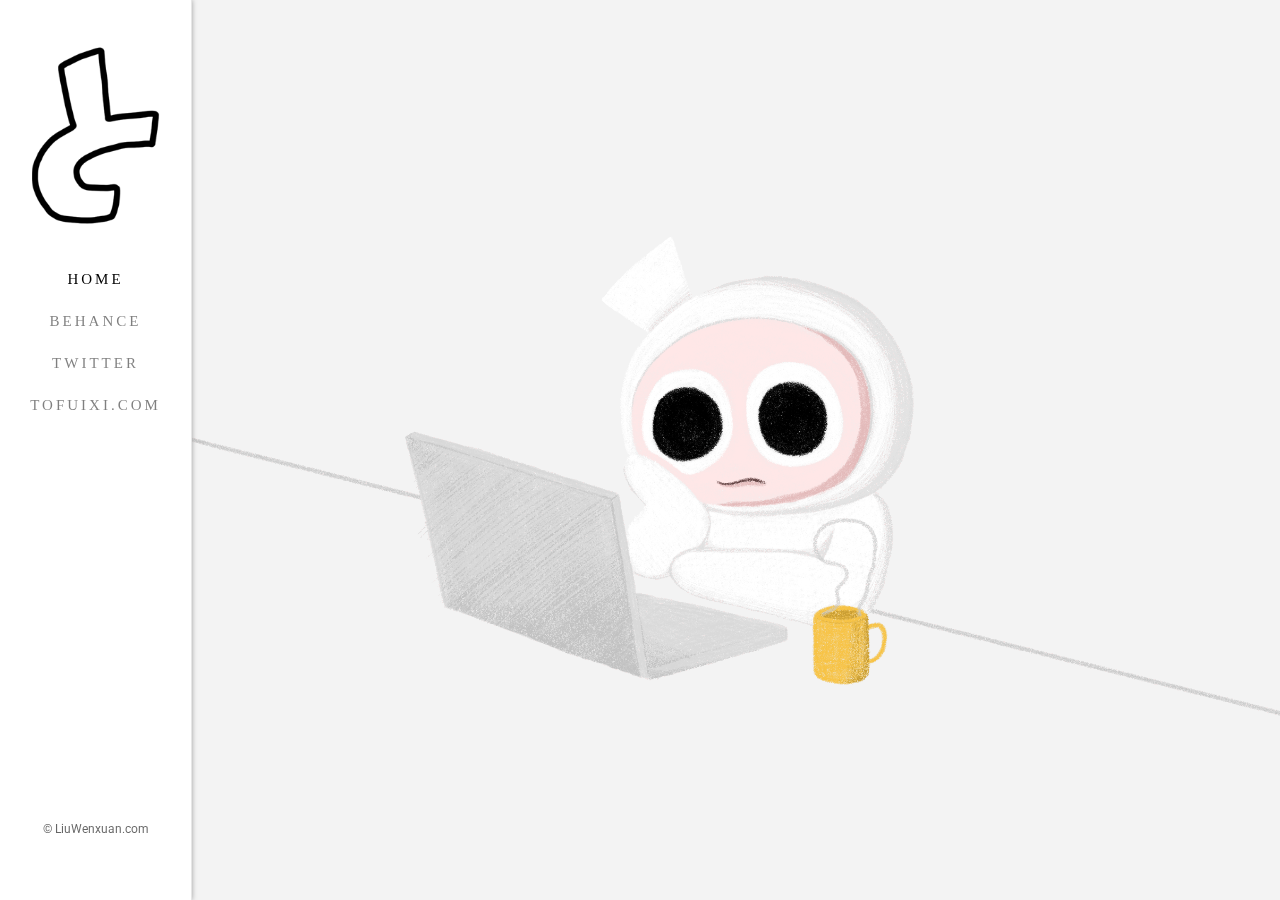
<file: index.html>
<!DOCTYPE html>
<!--[if lt IE 7]>      <html class="no-js lt-ie9 lt-ie8 lt-ie7"> <![endif]-->
<!--[if IE 7]>         <html class="no-js lt-ie9 lt-ie8"> <![endif]-->
<!--[if IE 8]>         <html class="no-js lt-ie9"> <![endif]-->
<!--[if gt IE 8]><!--> <html class="no-js"> <!--<![endif]-->
	<head>
	<meta charset="utf-8">
	<meta http-equiv="X-UA-Compatible" content="IE=edge">
	<title>Liu Wenxuan</title>
	<meta name="viewport" content="width=device-width, initial-scale=1">
	<meta name="description" content="People call me Tofu." />
	<meta name="keywords" content="漫畫, comic, manga, 插畫, illustration, 設計, design, 藝術" />
	<meta name="author" content="LiuWenxuan" />

  	<!-- Facebook and Twitter integration -->
	<meta property="og:title" content=""/>
	<meta property="og:image" content=""/>
	<meta property="og:url" content=""/>
	<meta property="og:site_name" content=""/>
	<meta property="og:description" content=""/>
	<meta name="twitter:title" content="" />
	<meta name="twitter:image" content="" />
	<meta name="twitter:url" content="" />
	<meta name="twitter:card" content="" />

	<!-- Place favicon.ico and apple-touch-icon.png in the root directory -->
	<link rel="shortcut icon" href="favicon.png">

	<link href='https://fonts.googleapis.com/css?family=Roboto:400,300,600,400italic,700' rel='stylesheet' type='text/css'>
	<link href='https://fonts.googleapis.com/css?family=Montserrat:400,700' rel='stylesheet' type='text/css'>

	<link href="https://blog.tofuillust.com/feed/" rel="alternate" type="application/rss+xml" />

	<!-- Animate.css -->
	<link rel="stylesheet" href="css/animate.css">
	<!-- Icomoon Icon Fonts-->
	<link rel="stylesheet" href="css/icomoon.css">
	<!-- Bootstrap  -->
	<link rel="stylesheet" href="css/bootstrap.css">
	<!-- Owl Carousel -->
	<link rel="stylesheet" href="css/owl.carousel.min.css">
	<link rel="stylesheet" href="css/owl.theme.default.min.css">
	<!-- Theme style  -->
	<link rel="stylesheet" href="css/style.css">

	<!-- Modernizr JS -->
	<script src="js/modernizr-2.6.2.min.js"></script>
	<!-- FOR IE9 below -->
	<!--[if lt IE 9]>
	<script src="js/respond.min.js"></script>
	<![endif]-->

	<!-- Global site tag (gtag.js) - Google Analytics -->
	<script async src="https://www.googletagmanager.com/gtag/js?id=UA-105067522-4"></script>
	<script>
	  window.dataLayer = window.dataLayer || [];
	  function gtag(){dataLayer.push(arguments);}
	  gtag('js', new Date());
	  gtag('config', 'UA-105067522-4');
	</script>

	</head>
	<body>
	<div id="fh5co-page">
		<a href="#" class="js-fh5co-nav-toggle fh5co-nav-toggle"><i></i></a>
		<aside id="fh5co-aside" role="complementary" class="border js-fullheight">

			<h1 id="fh5co-logo"><img src="./images/avatar.png" width="100%"></h1>
			<nav id="fh5co-main-menu" role="navigation">
				<ul>
					<li class="fh5co-active"><a href="./">Home</a></li>
					<li><a href="https://behance.net/liuwenxuan/" target="_blank">Behance</a></li>
					<li><a href="https://twitter.com/tofuixi/" target="_blank">Twitter</a></li>
					<li><a href="https://tofuixi.com/" target="_blank">Tofuixi.com</a></li>
				</ul>
			</nav>

			<div class="fh5co-footer">
				<p>
					<small>
					<!-- <span>
						<a href="./about">About</a>
					</span> -->
					<span>
						&copy; LiuWenxuan.com
					</span> 
					</small>
				</p>
			</div>
		</aside>

		<div id="fh5co-main">
			<img src="./images/home.gif" width="100%" height="100%">
		</div>
	</div>

	<!-- jQuery -->
	<script src="js/jquery.min.js"></script>
	<!-- jQuery Easing -->
	<script src="js/jquery.easing.1.3.js"></script>
	<!-- Bootstrap -->
	<script src="js/bootstrap.min.js"></script>
	<!-- Carousel -->
	<script src="js/owl.carousel.min.js"></script>
	<!-- Stellar -->
	<script src="js/jquery.stellar.min.js"></script>
	<!-- Waypoints -->
	<script src="js/jquery.waypoints.min.js"></script>
	<!-- Counters -->
	<script src="js/jquery.countTo.js"></script>


	<!-- MAIN JS -->
	<script src="js/main.js"></script>

	</body>
</html>
</file>
<file: css/icomoon.css>
@font-face {
    font-family: 'icomoon';
    src:    url('../fonts/icomoon/icomoon.eot?195opb');
    src:    url('../fonts/icomoon/icomoon.eot?195opb#iefix') format('embedded-opentype'),
        url('../fonts/icomoon/icomoon.ttf?195opb') format('truetype'),
        url('../fonts/icomoon/icomoon.woff?195opb') format('woff'),
        url('../fonts/icomoon/icomoon.svg?195opb#icomoon') format('svg');
    font-weight: normal;
    font-style: normal;
}

[class^="icon-"], [class*=" icon-"] {
    /* use !important to prevent issues with browser extensions that change fonts */
    font-family: 'icomoon' !important;
    speak: none;
    font-style: normal;
    font-weight: normal;
    font-variant: normal;
    text-transform: none;
    line-height: 1;

    /* Better Font Rendering =========== */
    -webkit-font-smoothing: antialiased;
    -moz-osx-font-smoothing: grayscale;
}

.icon-glass:before {
    content: "\f000";
}
.icon-music:before {
    content: "\f001";
}
.icon-search:before {
    content: "\f002";
}
.icon-envelope-o:before {
    content: "\f003";
}
.icon-heart:before {
    content: "\f004";
}
.icon-star:before {
    content: "\f005";
}
.icon-star-o:before {
    content: "\f006";
}
.icon-user:before {
    content: "\f007";
}
.icon-film:before {
    content: "\f008";
}
.icon-th-large:before {
    content: "\f009";
}
.icon-th:before {
    content: "\f00a";
}
.icon-th-list:before {
    content: "\f00b";
}
.icon-check:before {
    content: "\f00c";
}
.icon-close:before {
    content: "\f00d";
}
.icon-remove:before {
    content: "\f00d";
}
.icon-times:before {
    content: "\f00d";
}
.icon-search-plus:before {
    content: "\f00e";
}
.icon-search-minus:before {
    content: "\f010";
}
.icon-power-off:before {
    content: "\f011";
}
.icon-signal:before {
    content: "\f012";
}
.icon-cog:before {
    content: "\f013";
}
.icon-gear:before {
    content: "\f013";
}
.icon-trash-o:before {
    content: "\f014";
}
.icon-home:before {
    content: "\f015";
}
.icon-file-o:before {
    content: "\f016";
}
.icon-clock-o:before {
    content: "\f017";
}
.icon-road:before {
    content: "\f018";
}
.icon-download:before {
    content: "\f019";
}
.icon-arrow-circle-o-down:before {
    content: "\f01a";
}
.icon-arrow-circle-o-up:before {
    content: "\f01b";
}
.icon-inbox:before {
    content: "\f01c";
}
.icon-play-circle-o:before {
    content: "\f01d";
}
.icon-repeat:before {
    content: "\f01e";
}
.icon-rotate-right:before {
    content: "\f01e";
}
.icon-refresh:before {
    content: "\f021";
}
.icon-list-alt:before {
    content: "\f022";
}
.icon-lock:before {
    content: "\f023";
}
.icon-flag:before {
    content: "\f024";
}
.icon-headphones:before {
    content: "\f025";
}
.icon-volume-off:before {
    content: "\f026";
}
.icon-volume-down:before {
    content: "\f027";
}
.icon-volume-up:before {
    content: "\f028";
}
.icon-qrcode:before {
    content: "\f029";
}
.icon-barcode:before {
    content: "\f02a";
}
.icon-tag:before {
    content: "\f02b";
}
.icon-tags:before {
    content: "\f02c";
}
.icon-book:before {
    content: "\f02d";
}
.icon-bookmark:before {
    content: "\f02e";
}
.icon-print:before {
    content: "\f02f";
}
.icon-camera:before {
    content: "\f030";
}
.icon-font:before {
    content: "\f031";
}
.icon-bold:before {
    content: "\f032";
}
.icon-italic:before {
    content: "\f033";
}
.icon-text-height:before {
    content: "\f034";
}
.icon-text-width:before {
    content: "\f035";
}
.icon-align-left:before {
    content: "\f036";
}
.icon-align-center:before {
    content: "\f037";
}
.icon-align-right:before {
    content: "\f038";
}
.icon-align-justify:before {
    content: "\f039";
}
.icon-list:before {
    content: "\f03a";
}
.icon-dedent:before {
    content: "\f03b";
}
.icon-outdent:before {
    content: "\f03b";
}
.icon-indent:before {
    content: "\f03c";
}
.icon-video-camera:before {
    content: "\f03d";
}
.icon-image:before {
    content: "\f03e";
}
.icon-photo:before {
    content: "\f03e";
}
.icon-picture-o:before {
    content: "\f03e";
}
.icon-pencil:before {
    content: "\f040";
}
.icon-map-marker:before {
    content: "\f041";
}
.icon-adjust:before {
    content: "\f042";
}
.icon-tint:before {
    content: "\f043";
}
.icon-edit:before {
    content: "\f044";
}
.icon-pencil-square-o:before {
    content: "\f044";
}
.icon-share-square-o:before {
    content: "\f045";
}
.icon-check-square-o:before {
    content: "\f046";
}
.icon-arrows:before {
    content: "\f047";
}
.icon-step-backward:before {
    content: "\f048";
}
.icon-fast-backward:before {
    content: "\f049";
}
.icon-backward:before {
    content: "\f04a";
}
.icon-play:before {
    content: "\f04b";
}
.icon-pause:before {
    content: "\f04c";
}
.icon-stop:before {
    content: "\f04d";
}
.icon-forward:before {
    content: "\f04e";
}
.icon-fast-forward:before {
    content: "\f050";
}
.icon-step-forward:before {
    content: "\f051";
}
.icon-eject:before {
    content: "\f052";
}
.icon-chevron-left:before {
    content: "\f053";
}
.icon-chevron-right:before {
    content: "\f054";
}
.icon-plus-circle:before {
    content: "\f055";
}
.icon-minus-circle:before {
    content: "\f056";
}
.icon-times-circle:before {
    content: "\f057";
}
.icon-check-circle:before {
    content: "\f058";
}
.icon-question-circle:before {
    content: "\f059";
}
.icon-info-circle:before {
    content: "\f05a";
}
.icon-crosshairs:before {
    content: "\f05b";
}
.icon-times-circle-o:before {
    content: "\f05c";
}
.icon-check-circle-o:before {
    content: "\f05d";
}
.icon-ban:before {
    content: "\f05e";
}
.icon-arrow-left:before {
    content: "\f060";
}
.icon-arrow-right:before {
    content: "\f061";
}
.icon-arrow-up:before {
    content: "\f062";
}
.icon-arrow-down:before {
    content: "\f063";
}
.icon-mail-forward:before {
    content: "\f064";
}
.icon-share:before {
    content: "\f064";
}
.icon-expand:before {
    content: "\f065";
}
.icon-compress:before {
    content: "\f066";
}
.icon-plus:before {
    content: "\f067";
}
.icon-minus:before {
    content: "\f068";
}
.icon-asterisk:before {
    content: "\f069";
}
.icon-exclamation-circle:before {
    content: "\f06a";
}
.icon-gift:before {
    content: "\f06b";
}
.icon-leaf:before {
    content: "\f06c";
}
.icon-fire:before {
    content: "\f06d";
}
.icon-eye:before {
    content: "\f06e";
}
.icon-eye-slash:before {
    content: "\f070";
}
.icon-exclamation-triangle:before {
    content: "\f071";
}
.icon-warning:before {
    content: "\f071";
}
.icon-plane:before {
    content: "\f072";
}
.icon-calendar:before {
    content: "\f073";
}
.icon-random:before {
    content: "\f074";
}
.icon-comment:before {
    content: "\f075";
}
.icon-magnet:before {
    content: "\f076";
}
.icon-chevron-up:before {
    content: "\f077";
}
.icon-chevron-down:before {
    content: "\f078";
}
.icon-retweet:before {
    content: "\f079";
}
.icon-shopping-cart:before {
    content: "\f07a";
}
.icon-folder:before {
    content: "\f07b";
}
.icon-folder-open:before {
    content: "\f07c";
}
.icon-arrows-v:before {
    content: "\f07d";
}
.icon-arrows-h:before {
    content: "\f07e";
}
.icon-bar-chart:before {
    content: "\f080";
}
.icon-bar-chart-o:before {
    content: "\f080";
}
.icon-twitter-square:before {
    content: "\f081";
}
.icon-facebook-square:before {
    content: "\f082";
}
.icon-camera-retro:before {
    content: "\f083";
}
.icon-key:before {
    content: "\f084";
}
.icon-cogs:before {
    content: "\f085";
}
.icon-gears:before {
    content: "\f085";
}
.icon-comments:before {
    content: "\f086";
}
.icon-thumbs-o-up:before {
    content: "\f087";
}
.icon-thumbs-o-down:before {
    content: "\f088";
}
.icon-star-half:before {
    content: "\f089";
}
.icon-heart-o:before {
    content: "\f08a";
}
.icon-sign-out:before {
    content: "\f08b";
}
.icon-linkedin-square:before {
    content: "\f08c";
}
.icon-thumb-tack:before {
    content: "\f08d";
}
.icon-external-link:before {
    content: "\f08e";
}
.icon-sign-in:before {
    content: "\f090";
}
.icon-trophy:before {
    content: "\f091";
}
.icon-github-square:before {
    content: "\f092";
}
.icon-upload:before {
    content: "\f093";
}
.icon-lemon-o:before {
    content: "\f094";
}
.icon-phone:before {
    content: "\f095";
}
.icon-square-o:before {
    content: "\f096";
}
.icon-bookmark-o:before {
    content: "\f097";
}
.icon-phone-square:before {
    content: "\f098";
}
.icon-twitter:before {
    content: "\f099";
}
.icon-facebook:before {
    content: "\f09a";
}
.icon-facebook-f:before {
    content: "\f09a";
}
.icon-github:before {
    content: "\f09b";
}
.icon-unlock:before {
    content: "\f09c";
}
.icon-credit-card:before {
    content: "\f09d";
}
.icon-feed:before {
    content: "\f09e";
}
.icon-rss:before {
    content: "\f09e";
}
.icon-hdd-o:before {
    content: "\f0a0";
}
.icon-bullhorn:before {
    content: "\f0a1";
}
.icon-bell-o:before {
    content: "\f0a2";
}
.icon-certificate:before {
    content: "\f0a3";
}
.icon-hand-o-right:before {
    content: "\f0a4";
}
.icon-hand-o-left:before {
    content: "\f0a5";
}
.icon-hand-o-up:before {
    content: "\f0a6";
}
.icon-hand-o-down:before {
    content: "\f0a7";
}
.icon-arrow-circle-left:before {
    content: "\f0a8";
}
.icon-arrow-circle-right:before {
    content: "\f0a9";
}
.icon-arrow-circle-up:before {
    content: "\f0aa";
}
.icon-arrow-circle-down:before {
    content: "\f0ab";
}
.icon-globe:before {
    content: "\f0ac";
}
.icon-wrench:before {
    content: "\f0ad";
}
.icon-tasks:before {
    content: "\f0ae";
}
.icon-filter:before {
    content: "\f0b0";
}
.icon-briefcase:before {
    content: "\f0b1";
}
.icon-arrows-alt:before {
    content: "\f0b2";
}
.icon-group:before {
    content: "\f0c0";
}
.icon-users:before {
    content: "\f0c0";
}
.icon-chain:before {
    content: "\f0c1";
}
.icon-link:before {
    content: "\f0c1";
}
.icon-cloud:before {
    content: "\f0c2";
}
.icon-flask:before {
    content: "\f0c3";
}
.icon-cut:before {
    content: "\f0c4";
}
.icon-scissors:before {
    content: "\f0c4";
}
.icon-copy:before {
    content: "\f0c5";
}
.icon-files-o:before {
    content: "\f0c5";
}
.icon-paperclip:before {
    content: "\f0c6";
}
.icon-floppy-o:before {
    content: "\f0c7";
}
.icon-save:before {
    content: "\f0c7";
}
.icon-square:before {
    content: "\f0c8";
}
.icon-bars:before {
    content: "\f0c9";
}
.icon-navicon:before {
    content: "\f0c9";
}
.icon-reorder:before {
    content: "\f0c9";
}
.icon-list-ul:before {
    content: "\f0ca";
}
.icon-list-ol:before {
    content: "\f0cb";
}
.icon-strikethrough:before {
    content: "\f0cc";
}
.icon-underline:before {
    content: "\f0cd";
}
.icon-table:before {
    content: "\f0ce";
}
.icon-magic:before {
    content: "\f0d0";
}
.icon-truck:before {
    content: "\f0d1";
}
.icon-pinterest:before {
    content: "\f0d2";
}
.icon-pinterest-square:before {
    content: "\f0d3";
}
.icon-google-plus-square:before {
    content: "\f0d4";
}
.icon-google-plus:before {
    content: "\f0d5";
}
.icon-money:before {
    content: "\f0d6";
}
.icon-caret-down:before {
    content: "\f0d7";
}
.icon-caret-up:before {
    content: "\f0d8";
}
.icon-caret-left:before {
    content: "\f0d9";
}
.icon-caret-right:before {
    content: "\f0da";
}
.icon-columns:before {
    content: "\f0db";
}
.icon-sort:before {
    content: "\f0dc";
}
.icon-unsorted:before {
    content: "\f0dc";
}
.icon-sort-desc:before {
    content: "\f0dd";
}
.icon-sort-down:before {
    content: "\f0dd";
}
.icon-sort-asc:before {
    content: "\f0de";
}
.icon-sort-up:before {
    content: "\f0de";
}
.icon-envelope:before {
    content: "\f0e0";
}
.icon-linkedin:before {
    content: "\f0e1";
}
.icon-rotate-left:before {
    content: "\f0e2";
}
.icon-undo:before {
    content: "\f0e2";
}
.icon-gavel:before {
    content: "\f0e3";
}
.icon-legal:before {
    content: "\f0e3";
}
.icon-dashboard:before {
    content: "\f0e4";
}
.icon-tachometer:before {
    content: "\f0e4";
}
.icon-comment-o:before {
    content: "\f0e5";
}
.icon-comments-o:before {
    content: "\f0e6";
}
.icon-bolt:before {
    content: "\f0e7";
}
.icon-flash:before {
    content: "\f0e7";
}
.icon-sitemap:before {
    content: "\f0e8";
}
.icon-umbrella:before {
    content: "\f0e9";
}
.icon-clipboard:before {
    content: "\f0ea";
}
.icon-paste:before {
    content: "\f0ea";
}
.icon-lightbulb-o:before {
    content: "\f0eb";
}
.icon-exchange:before {
    content: "\f0ec";
}
.icon-cloud-download:before {
    content: "\f0ed";
}
.icon-cloud-upload:before {
    content: "\f0ee";
}
.icon-user-md:before {
    content: "\f0f0";
}
.icon-stethoscope:before {
    content: "\f0f1";
}
.icon-suitcase:before {
    content: "\f0f2";
}
.icon-bell:before {
    content: "\f0f3";
}
.icon-coffee:before {
    content: "\f0f4";
}
.icon-cutlery:before {
    content: "\f0f5";
}
.icon-file-text-o:before {
    content: "\f0f6";
}
.icon-building-o:before {
    content: "\f0f7";
}
.icon-hospital-o:before {
    content: "\f0f8";
}
.icon-ambulance:before {
    content: "\f0f9";
}
.icon-medkit:before {
    content: "\f0fa";
}
.icon-fighter-jet:before {
    content: "\f0fb";
}
.icon-beer:before {
    content: "\f0fc";
}
.icon-h-square:before {
    content: "\f0fd";
}
.icon-plus-square:before {
    content: "\f0fe";
}
.icon-angle-double-left:before {
    content: "\f100";
}
.icon-angle-double-right:before {
    content: "\f101";
}
.icon-angle-double-up:before {
    content: "\f102";
}
.icon-angle-double-down:before {
    content: "\f103";
}
.icon-angle-left:before {
    content: "\f104";
}
.icon-angle-right:before {
    content: "\f105";
}
.icon-angle-up:before {
    content: "\f106";
}
.icon-angle-down:before {
    content: "\f107";
}
.icon-desktop:before {
    content: "\f108";
}
.icon-laptop:before {
    content: "\f109";
}
.icon-tablet:before {
    content: "\f10a";
}
.icon-mobile:before {
    content: "\f10b";
}
.icon-mobile-phone:before {
    content: "\f10b";
}
.icon-circle-o:before {
    content: "\f10c";
}
.icon-quote-left:before {
    content: "\f10d";
}
.icon-quote-right:before {
    content: "\f10e";
}
.icon-spinner:before {
    content: "\f110";
}
.icon-circle:before {
    content: "\f111";
}
.icon-mail-reply:before {
    content: "\f112";
}
.icon-reply:before {
    content: "\f112";
}
.icon-github-alt:before {
    content: "\f113";
}
.icon-folder-o:before {
    content: "\f114";
}
.icon-folder-open-o:before {
    content: "\f115";
}
.icon-smile-o:before {
    content: "\f118";
}
.icon-frown-o:before {
    content: "\f119";
}
.icon-meh-o:before {
    content: "\f11a";
}
.icon-gamepad:before {
    content: "\f11b";
}
.icon-keyboard-o:before {
    content: "\f11c";
}
.icon-flag-o:before {
    content: "\f11d";
}
.icon-flag-checkered:before {
    content: "\f11e";
}
.icon-terminal:before {
    content: "\f120";
}
.icon-code:before {
    content: "\f121";
}
.icon-mail-reply-all:before {
    content: "\f122";
}
.icon-reply-all:before {
    content: "\f122";
}
.icon-star-half-empty:before {
    content: "\f123";
}
.icon-star-half-full:before {
    content: "\f123";
}
.icon-star-half-o:before {
    content: "\f123";
}
.icon-location-arrow:before {
    content: "\f124";
}
.icon-crop:before {
    content: "\f125";
}
.icon-code-fork:before {
    content: "\f126";
}
.icon-chain-broken:before {
    content: "\f127";
}
.icon-unlink:before {
    content: "\f127";
}
.icon-question:before {
    content: "\f128";
}
.icon-info:before {
    content: "\f129";
}
.icon-exclamation:before {
    content: "\f12a";
}
.icon-superscript:before {
    content: "\f12b";
}
.icon-subscript:before {
    content: "\f12c";
}
.icon-eraser:before {
    content: "\f12d";
}
.icon-puzzle-piece:before {
    content: "\f12e";
}
.icon-microphone:before {
    content: "\f130";
}
.icon-microphone-slash:before {
    content: "\f131";
}
.icon-shield:before {
    content: "\f132";
}
.icon-calendar-o:before {
    content: "\f133";
}
.icon-fire-extinguisher:before {
    content: "\f134";
}
.icon-rocket:before {
    content: "\f135";
}
.icon-maxcdn:before {
    content: "\f136";
}
.icon-chevron-circle-left:before {
    content: "\f137";
}
.icon-chevron-circle-right:before {
    content: "\f138";
}
.icon-chevron-circle-up:before {
    content: "\f139";
}
.icon-chevron-circle-down:before {
    content: "\f13a";
}
.icon-html5:before {
    content: "\f13b";
}
.icon-css3:before {
    content: "\f13c";
}
.icon-anchor:before {
    content: "\f13d";
}
.icon-unlock-alt:before {
    content: "\f13e";
}
.icon-bullseye:before {
    content: "\f140";
}
.icon-ellipsis-h:before {
    content: "\f141";
}
.icon-ellipsis-v:before {
    content: "\f142";
}
.icon-rss-square:before {
    content: "\f143";
}
.icon-play-circle:before {
    content: "\f144";
}
.icon-ticket:before {
    content: "\f145";
}
.icon-minus-square:before {
    content: "\f146";
}
.icon-minus-square-o:before {
    content: "\f147";
}
.icon-level-up:before {
    content: "\f148";
}
.icon-level-down:before {
    content: "\f149";
}
.icon-check-square:before {
    content: "\f14a";
}
.icon-pencil-square:before {
    content: "\f14b";
}
.icon-external-link-square:before {
    content: "\f14c";
}
.icon-share-square:before {
    content: "\f14d";
}
.icon-compass:before {
    content: "\f14e";
}
.icon-caret-square-o-down:before {
    content: "\f150";
}
.icon-toggle-down:before {
    content: "\f150";
}
.icon-caret-square-o-up:before {
    content: "\f151";
}
.icon-toggle-up:before {
    content: "\f151";
}
.icon-caret-square-o-right:before {
    content: "\f152";
}
.icon-toggle-right:before {
    content: "\f152";
}
.icon-eur:before {
    content: "\f153";
}
.icon-euro:before {
    content: "\f153";
}
.icon-gbp:before {
    content: "\f154";
}
.icon-dollar:before {
    content: "\f155";
}
.icon-usd:before {
    content: "\f155";
}
.icon-inr:before {
    content: "\f156";
}
.icon-rupee:before {
    content: "\f156";
}
.icon-cny:before {
    content: "\f157";
}
.icon-jpy:before {
    content: "\f157";
}
.icon-rmb:before {
    content: "\f157";
}
.icon-yen:before {
    content: "\f157";
}
.icon-rouble:before {
    content: "\f158";
}
.icon-rub:before {
    content: "\f158";
}
.icon-ruble:before {
    content: "\f158";
}
.icon-krw:before {
    content: "\f159";
}
.icon-won:before {
    content: "\f159";
}
.icon-bitcoin:before {
    content: "\f15a";
}
.icon-btc:before {
    content: "\f15a";
}
.icon-file:before {
    content: "\f15b";
}
.icon-file-text:before {
    content: "\f15c";
}
.icon-sort-alpha-asc:before {
    content: "\f15d";
}
.icon-sort-alpha-desc:before {
    content: "\f15e";
}
.icon-sort-amount-asc:before {
    content: "\f160";
}
.icon-sort-amount-desc:before {
    content: "\f161";
}
.icon-sort-numeric-asc:before {
    content: "\f162";
}
.icon-sort-numeric-desc:before {
    content: "\f163";
}
.icon-thumbs-up:before {
    content: "\f164";
}
.icon-thumbs-down:before {
    content: "\f165";
}
.icon-youtube-square:before {
    content: "\f166";
}
.icon-youtube:before {
    content: "\f167";
}
.icon-xing:before {
    content: "\f168";
}
.icon-xing-square:before {
    content: "\f169";
}
.icon-youtube-play:before {
    content: "\f16a";
}
.icon-dropbox:before {
    content: "\f16b";
}
.icon-stack-overflow:before {
    content: "\f16c";
}
.icon-instagram:before {
    content: "\f16d";
}
.icon-flickr:before {
    content: "\f16e";
}
.icon-adn:before {
    content: "\f170";
}
.icon-bitbucket:before {
    content: "\f171";
}
.icon-bitbucket-square:before {
    content: "\f172";
}
.icon-tumblr:before {
    content: "\f173";
}
.icon-tumblr-square:before {
    content: "\f174";
}
.icon-long-arrow-down:before {
    content: "\f175";
}
.icon-long-arrow-up:before {
    content: "\f176";
}
.icon-long-arrow-left:before {
    content: "\f177";
}
.icon-long-arrow-right:before {
    content: "\f178";
}
.icon-apple:before {
    content: "\f179";
}
.icon-windows:before {
    content: "\f17a";
}
.icon-android:before {
    content: "\f17b";
}
.icon-linux:before {
    content: "\f17c";
}
.icon-dribbble:before {
    content: "\f17d";
}
.icon-skype:before {
    content: "\f17e";
}
.icon-foursquare:before {
    content: "\f180";
}
.icon-trello:before {
    content: "\f181";
}
.icon-female:before {
    content: "\f182";
}
.icon-male:before {
    content: "\f183";
}
.icon-gittip:before {
    content: "\f184";
}
.icon-gratipay:before {
    content: "\f184";
}
.icon-sun-o:before {
    content: "\f185";
}
.icon-moon-o:before {
    content: "\f186";
}
.icon-archive:before {
    content: "\f187";
}
.icon-bug:before {
    content: "\f188";
}
.icon-vk:before {
    content: "\f189";
}
.icon-weibo:before {
    content: "\f18a";
}
.icon-renren:before {
    content: "\f18b";
}
.icon-pagelines:before {
    content: "\f18c";
}
.icon-stack-exchange:before {
    content: "\f18d";
}
.icon-arrow-circle-o-right:before {
    content: "\f18e";
}
.icon-arrow-circle-o-left:before {
    content: "\f190";
}
.icon-caret-square-o-left:before {
    content: "\f191";
}
.icon-toggle-left:before {
    content: "\f191";
}
.icon-dot-circle-o:before {
    content: "\f192";
}
.icon-wheelchair:before {
    content: "\f193";
}
.icon-vimeo-square:before {
    content: "\f194";
}
.icon-try:before {
    content: "\f195";
}
.icon-turkish-lira:before {
    content: "\f195";
}
.icon-plus-square-o:before {
    content: "\f196";
}
.icon-space-shuttle:before {
    content: "\f197";
}
.icon-slack:before {
    content: "\f198";
}
.icon-envelope-square:before {
    content: "\f199";
}
.icon-wordpress:before {
    content: "\f19a";
}
.icon-openid:before {
    content: "\f19b";
}
.icon-bank:before {
    content: "\f19c";
}
.icon-institution:before {
    content: "\f19c";
}
.icon-university:before {
    content: "\f19c";
}
.icon-graduation-cap:before {
    content: "\f19d";
}
.icon-mortar-board:before {
    content: "\f19d";
}
.icon-yahoo:before {
    content: "\f19e";
}
.icon-google:before {
    content: "\f1a0";
}
.icon-reddit:before {
    content: "\f1a1";
}
.icon-reddit-square:before {
    content: "\f1a2";
}
.icon-stumbleupon-circle:before {
    content: "\f1a3";
}
.icon-stumbleupon:before {
    content: "\f1a4";
}
.icon-delicious:before {
    content: "\f1a5";
}
.icon-digg:before {
    content: "\f1a6";
}
.icon-pied-piper-pp:before {
    content: "\f1a7";
}
.icon-pied-piper-alt:before {
    content: "\f1a8";
}
.icon-drupal:before {
    content: "\f1a9";
}
.icon-joomla:before {
    content: "\f1aa";
}
.icon-language:before {
    content: "\f1ab";
}
.icon-fax:before {
    content: "\f1ac";
}
.icon-building:before {
    content: "\f1ad";
}
.icon-child:before {
    content: "\f1ae";
}
.icon-paw:before {
    content: "\f1b0";
}
.icon-spoon:before {
    content: "\f1b1";
}
.icon-cube:before {
    content: "\f1b2";
}
.icon-cubes:before {
    content: "\f1b3";
}
.icon-behance:before {
    content: "\f1b4";
}
.icon-behance-square:before {
    content: "\f1b5";
}
.icon-steam:before {
    content: "\f1b6";
}
.icon-steam-square:before {
    content: "\f1b7";
}
.icon-recycle:before {
    content: "\f1b8";
}
.icon-automobile:before {
    content: "\f1b9";
}
.icon-car:before {
    content: "\f1b9";
}
.icon-cab:before {
    content: "\f1ba";
}
.icon-taxi:before {
    content: "\f1ba";
}
.icon-tree:before {
    content: "\f1bb";
}
.icon-spotify:before {
    content: "\f1bc";
}
.icon-deviantart:before {
    content: "\f1bd";
}
.icon-soundcloud:before {
    content: "\f1be";
}
.icon-database:before {
    content: "\f1c0";
}
.icon-file-pdf-o:before {
    content: "\f1c1";
}
.icon-file-word-o:before {
    content: "\f1c2";
}
.icon-file-excel-o:before {
    content: "\f1c3";
}
.icon-file-powerpoint-o:before {
    content: "\f1c4";
}
.icon-file-image-o:before {
    content: "\f1c5";
}
.icon-file-photo-o:before {
    content: "\f1c5";
}
.icon-file-picture-o:before {
    content: "\f1c5";
}
.icon-file-archive-o:before {
    content: "\f1c6";
}
.icon-file-zip-o:before {
    content: "\f1c6";
}
.icon-file-audio-o:before {
    content: "\f1c7";
}
.icon-file-sound-o:before {
    content: "\f1c7";
}
.icon-file-movie-o:before {
    content: "\f1c8";
}
.icon-file-video-o:before {
    content: "\f1c8";
}
.icon-file-code-o:before {
    content: "\f1c9";
}
.icon-vine:before {
    content: "\f1ca";
}
.icon-codepen:before {
    content: "\f1cb";
}
.icon-jsfiddle:before {
    content: "\f1cc";
}
.icon-life-bouy:before {
    content: "\f1cd";
}
.icon-life-buoy:before {
    content: "\f1cd";
}
.icon-life-ring:before {
    content: "\f1cd";
}
.icon-life-saver:before {
    content: "\f1cd";
}
.icon-support:before {
    content: "\f1cd";
}
.icon-circle-o-notch:before {
    content: "\f1ce";
}
.icon-ra:before {
    content: "\f1d0";
}
.icon-rebel:before {
    content: "\f1d0";
}
.icon-resistance:before {
    content: "\f1d0";
}
.icon-empire:before {
    content: "\f1d1";
}
.icon-ge:before {
    content: "\f1d1";
}
.icon-git-square:before {
    content: "\f1d2";
}
.icon-git:before {
    content: "\f1d3";
}
.icon-hacker-news:before {
    content: "\f1d4";
}
.icon-y-combinator-square:before {
    content: "\f1d4";
}
.icon-yc-square:before {
    content: "\f1d4";
}
.icon-tencent-weibo:before {
    content: "\f1d5";
}
.icon-qq:before {
    content: "\f1d6";
}
.icon-wechat:before {
    content: "\f1d7";
}
.icon-weixin:before {
    content: "\f1d7";
}
.icon-paper-plane:before {
    content: "\f1d8";
}
.icon-send:before {
    content: "\f1d8";
}
.icon-paper-plane-o:before {
    content: "\f1d9";
}
.icon-send-o:before {
    content: "\f1d9";
}
.icon-history:before {
    content: "\f1da";
}
.icon-circle-thin:before {
    content: "\f1db";
}
.icon-header:before {
    content: "\f1dc";
}
.icon-paragraph:before {
    content: "\f1dd";
}
.icon-sliders:before {
    content: "\f1de";
}
.icon-share-alt:before {
    content: "\f1e0";
}
.icon-share-alt-square:before {
    content: "\f1e1";
}
.icon-bomb:before {
    content: "\f1e2";
}
.icon-futbol-o:before {
    content: "\f1e3";
}
.icon-soccer-ball-o:before {
    content: "\f1e3";
}
.icon-tty:before {
    content: "\f1e4";
}
.icon-binoculars:before {
    content: "\f1e5";
}
.icon-plug:before {
    content: "\f1e6";
}
.icon-slideshare:before {
    content: "\f1e7";
}
.icon-twitch:before {
    content: "\f1e8";
}
.icon-yelp:before {
    content: "\f1e9";
}
.icon-newspaper-o:before {
    content: "\f1ea";
}
.icon-wifi:before {
    content: "\f1eb";
}
.icon-calculator:before {
    content: "\f1ec";
}
.icon-paypal:before {
    content: "\f1ed";
}
.icon-google-wallet:before {
    content: "\f1ee";
}
.icon-cc-visa:before {
    content: "\f1f0";
}
.icon-cc-mastercard:before {
    content: "\f1f1";
}
.icon-cc-discover:before {
    content: "\f1f2";
}
.icon-cc-amex:before {
    content: "\f1f3";
}
.icon-cc-paypal:before {
    content: "\f1f4";
}
.icon-cc-stripe:before {
    content: "\f1f5";
}
.icon-bell-slash:before {
    content: "\f1f6";
}
.icon-bell-slash-o:before {
    content: "\f1f7";
}
.icon-trash:before {
    content: "\f1f8";
}
.icon-copyright:before {
    content: "\f1f9";
}
.icon-at:before {
    content: "\f1fa";
}
.icon-eyedropper:before {
    content: "\f1fb";
}
.icon-paint-brush:before {
    content: "\f1fc";
}
.icon-birthday-cake:before {
    content: "\f1fd";
}
.icon-area-chart:before {
    content: "\f1fe";
}
.icon-pie-chart:before {
    content: "\f200";
}
.icon-line-chart:before {
    content: "\f201";
}
.icon-lastfm:before {
    content: "\f202";
}
.icon-lastfm-square:before {
    content: "\f203";
}
.icon-toggle-off:before {
    content: "\f204";
}
.icon-toggle-on:before {
    content: "\f205";
}
.icon-bicycle:before {
    content: "\f206";
}
.icon-bus:before {
    content: "\f207";
}
.icon-ioxhost:before {
    content: "\f208";
}
.icon-angellist:before {
    content: "\f209";
}
.icon-cc:before {
    content: "\f20a";
}
.icon-ils:before {
    content: "\f20b";
}
.icon-shekel:before {
    content: "\f20b";
}
.icon-sheqel:before {
    content: "\f20b";
}
.icon-meanpath:before {
    content: "\f20c";
}
.icon-buysellads:before {
    content: "\f20d";
}
.icon-connectdevelop:before {
    content: "\f20e";
}
.icon-dashcube:before {
    content: "\f210";
}
.icon-forumbee:before {
    content: "\f211";
}
.icon-leanpub:before {
    content: "\f212";
}
.icon-sellsy:before {
    content: "\f213";
}
.icon-shirtsinbulk:before {
    content: "\f214";
}
.icon-simplybuilt:before {
    content: "\f215";
}
.icon-skyatlas:before {
    content: "\f216";
}
.icon-cart-plus:before {
    content: "\f217";
}
.icon-cart-arrow-down:before {
    content: "\f218";
}
.icon-diamond:before {
    content: "\f219";
}
.icon-ship:before {
    content: "\f21a";
}
.icon-user-secret:before {
    content: "\f21b";
}
.icon-motorcycle:before {
    content: "\f21c";
}
.icon-street-view:before {
    content: "\f21d";
}
.icon-heartbeat:before {
    content: "\f21e";
}
.icon-venus:before {
    content: "\f221";
}
.icon-mars:before {
    content: "\f222";
}
.icon-mercury:before {
    content: "\f223";
}
.icon-intersex:before {
    content: "\f224";
}
.icon-transgender:before {
    content: "\f224";
}
.icon-transgender-alt:before {
    content: "\f225";
}
.icon-venus-double:before {
    content: "\f226";
}
.icon-mars-double:before {
    content: "\f227";
}
.icon-venus-mars:before {
    content: "\f228";
}
.icon-mars-stroke:before {
    content: "\f229";
}
.icon-mars-stroke-v:before {
    content: "\f22a";
}
.icon-mars-stroke-h:before {
    content: "\f22b";
}
.icon-neuter:before {
    content: "\f22c";
}
.icon-genderless:before {
    content: "\f22d";
}
.icon-facebook-official:before {
    content: "\f230";
}
.icon-pinterest-p:before {
    content: "\f231";
}
.icon-whatsapp:before {
    content: "\f232";
}
.icon-server:before {
    content: "\f233";
}
.icon-user-plus:before {
    content: "\f234";
}
.icon-user-times:before {
    content: "\f235";
}
.icon-bed:before {
    content: "\f236";
}
.icon-hotel:before {
    content: "\f236";
}
.icon-viacoin:before {
    content: "\f237";
}
.icon-train:before {
    content: "\f238";
}
.icon-subway:before {
    content: "\f239";
}
.icon-medium:before {
    content: "\f23a";
}
.icon-y-combinator:before {
    content: "\f23b";
}
.icon-yc:before {
    content: "\f23b";
}
.icon-optin-monster:before {
    content: "\f23c";
}
.icon-opencart:before {
    content: "\f23d";
}
.icon-expeditedssl:before {
    content: "\f23e";
}
.icon-battery-4:before {
    content: "\f240";
}
.icon-battery-full:before {
    content: "\f240";
}
.icon-battery-3:before {
    content: "\f241";
}
.icon-battery-three-quarters:before {
    content: "\f241";
}
.icon-battery-2:before {
    content: "\f242";
}
.icon-battery-half:before {
    content: "\f242";
}
.icon-battery-1:before {
    content: "\f243";
}
.icon-battery-quarter:before {
    content: "\f243";
}
.icon-battery-0:before {
    content: "\f244";
}
.icon-battery-empty:before {
    content: "\f244";
}
.icon-mouse-pointer:before {
    content: "\f245";
}
.icon-i-cursor:before {
    content: "\f246";
}
.icon-object-group:before {
    content: "\f247";
}
.icon-object-ungroup:before {
    content: "\f248";
}
.icon-sticky-note:before {
    content: "\f249";
}
.icon-sticky-note-o:before {
    content: "\f24a";
}
.icon-cc-jcb:before {
    content: "\f24b";
}
.icon-cc-diners-club:before {
    content: "\f24c";
}
.icon-clone:before {
    content: "\f24d";
}
.icon-balance-scale:before {
    content: "\f24e";
}
.icon-hourglass-o:before {
    content: "\f250";
}
.icon-hourglass-1:before {
    content: "\f251";
}
.icon-hourglass-start:before {
    content: "\f251";
}
.icon-hourglass-2:before {
    content: "\f252";
}
.icon-hourglass-half:before {
    content: "\f252";
}
.icon-hourglass-3:before {
    content: "\f253";
}
.icon-hourglass-end:before {
    content: "\f253";
}
.icon-hourglass:before {
    content: "\f254";
}
.icon-hand-grab-o:before {
    content: "\f255";
}
.icon-hand-rock-o:before {
    content: "\f255";
}
.icon-hand-paper-o:before {
    content: "\f256";
}
.icon-hand-stop-o:before {
    content: "\f256";
}
.icon-hand-scissors-o:before {
    content: "\f257";
}
.icon-hand-lizard-o:before {
    content: "\f258";
}
.icon-hand-spock-o:before {
    content: "\f259";
}
.icon-hand-pointer-o:before {
    content: "\f25a";
}
.icon-hand-peace-o:before {
    content: "\f25b";
}
.icon-trademark:before {
    content: "\f25c";
}
.icon-registered:before {
    content: "\f25d";
}
.icon-creative-commons:before {
    content: "\f25e";
}
.icon-gg:before {
    content: "\f260";
}
.icon-gg-circle:before {
    content: "\f261";
}
.icon-tripadvisor:before {
    content: "\f262";
}
.icon-odnoklassniki:before {
    content: "\f263";
}
.icon-odnoklassniki-square:before {
    content: "\f264";
}
.icon-get-pocket:before {
    content: "\f265";
}
.icon-wikipedia-w:before {
    content: "\f266";
}
.icon-safari:before {
    content: "\f267";
}
.icon-chrome:before {
    content: "\f268";
}
.icon-firefox:before {
    content: "\f269";
}
.icon-opera:before {
    content: "\f26a";
}
.icon-internet-explorer:before {
    content: "\f26b";
}
.icon-television:before {
    content: "\f26c";
}
.icon-tv:before {
    content: "\f26c";
}
.icon-contao:before {
    content: "\f26d";
}
.icon-500px:before {
    content: "\f26e";
}
.icon-amazon:before {
    content: "\f270";
}
.icon-calendar-plus-o:before {
    content: "\f271";
}
.icon-calendar-minus-o:before {
    content: "\f272";
}
.icon-calendar-times-o:before {
    content: "\f273";
}
.icon-calendar-check-o:before {
    content: "\f274";
}
.icon-industry:before {
    content: "\f275";
}
.icon-map-pin:before {
    content: "\f276";
}
.icon-map-signs:before {
    content: "\f277";
}
.icon-map-o:before {
    content: "\f278";
}
.icon-map:before {
    content: "\f279";
}
.icon-commenting:before {
    content: "\f27a";
}
.icon-commenting-o:before {
    content: "\f27b";
}
.icon-houzz:before {
    content: "\f27c";
}
.icon-vimeo:before {
    content: "\f27d";
}
.icon-black-tie:before {
    content: "\f27e";
}
.icon-fonticons:before {
    content: "\f280";
}
.icon-reddit-alien:before {
    content: "\f281";
}
.icon-edge:before {
    content: "\f282";
}
.icon-credit-card-alt:before {
    content: "\f283";
}
.icon-codiepie:before {
    content: "\f284";
}
.icon-modx:before {
    content: "\f285";
}
.icon-fort-awesome:before {
    content: "\f286";
}
.icon-usb:before {
    content: "\f287";
}
.icon-product-hunt:before {
    content: "\f288";
}
.icon-mixcloud:before {
    content: "\f289";
}
.icon-scribd:before {
    content: "\f28a";
}
.icon-pause-circle:before {
    content: "\f28b";
}
.icon-pause-circle-o:before {
    content: "\f28c";
}
.icon-stop-circle:before {
    content: "\f28d";
}
.icon-stop-circle-o:before {
    content: "\f28e";
}
.icon-shopping-bag:before {
    content: "\f290";
}
.icon-shopping-basket:before {
    content: "\f291";
}
.icon-hashtag:before {
    content: "\f292";
}
.icon-bluetooth:before {
    content: "\f293";
}
.icon-bluetooth-b:before {
    content: "\f294";
}
.icon-percent:before {
    content: "\f295";
}
.icon-gitlab:before {
    content: "\f296";
}
.icon-wpbeginner:before {
    content: "\f297";
}
.icon-wpforms:before {
    content: "\f298";
}
.icon-envira:before {
    content: "\f299";
}
.icon-universal-access:before {
    content: "\f29a";
}
.icon-wheelchair-alt:before {
    content: "\f29b";
}
.icon-question-circle-o:before {
    content: "\f29c";
}
.icon-blind:before {
    content: "\f29d";
}
.icon-audio-description:before {
    content: "\f29e";
}
.icon-volume-control-phone:before {
    content: "\f2a0";
}
.icon-braille:before {
    content: "\f2a1";
}
.icon-assistive-listening-systems:before {
    content: "\f2a2";
}
.icon-american-sign-language-interpreting:before {
    content: "\f2a3";
}
.icon-asl-interpreting:before {
    content: "\f2a3";
}
.icon-deaf:before {
    content: "\f2a4";
}
.icon-deafness:before {
    content: "\f2a4";
}
.icon-hard-of-hearing:before {
    content: "\f2a4";
}
.icon-glide:before {
    content: "\f2a5";
}
.icon-glide-g:before {
    content: "\f2a6";
}
.icon-sign-language:before {
    content: "\f2a7";
}
.icon-signing:before {
    content: "\f2a7";
}
.icon-low-vision:before {
    content: "\f2a8";
}
.icon-viadeo:before {
    content: "\f2a9";
}
.icon-viadeo-square:before {
    content: "\f2aa";
}
.icon-snapchat:before {
    content: "\f2ab";
}
.icon-snapchat-ghost:before {
    content: "\f2ac";
}
.icon-snapchat-square:before {
    content: "\f2ad";
}
.icon-pied-piper:before {
    content: "\f2ae";
}
.icon-first-order:before {
    content: "\f2b0";
}
.icon-yoast:before {
    content: "\f2b1";
}
.icon-themeisle:before {
    content: "\f2b2";
}
.icon-google-plus-circle:before {
    content: "\f2b3";
}
.icon-google-plus-official:before {
    content: "\f2b3";
}
.icon-fa:before {
    content: "\f2b4";
}
.icon-font-awesome:before {
    content: "\f2b4";
}
.icon-mobile2:before {
    content: "\e000";
}
.icon-laptop2:before {
    content: "\e001";
}
.icon-desktop2:before {
    content: "\e002";
}
.icon-tablet2:before {
    content: "\e003";
}
.icon-phone2:before {
    content: "\e004";
}
.icon-document:before {
    content: "\e005";
}
.icon-documents:before {
    content: "\e006";
}
.icon-search2:before {
    content: "\e007";
}
.icon-clipboard2:before {
    content: "\e008";
}
.icon-newspaper:before {
    content: "\e009";
}
.icon-notebook:before {
    content: "\e00a";
}
.icon-book-open:before {
    content: "\e00b";
}
.icon-browser:before {
    content: "\e00c";
}
.icon-calendar2:before {
    content: "\e00d";
}
.icon-presentation:before {
    content: "\e00e";
}
.icon-picture:before {
    content: "\e00f";
}
.icon-pictures:before {
    content: "\e010";
}
.icon-video:before {
    content: "\e011";
}
.icon-camera2:before {
    content: "\e012";
}
.icon-printer:before {
    content: "\e013";
}
.icon-toolbox:before {
    content: "\e014";
}
.icon-briefcase2:before {
    content: "\e015";
}
.icon-wallet:before {
    content: "\e016";
}
.icon-gift2:before {
    content: "\e017";
}
.icon-bargraph:before {
    content: "\e018";
}
.icon-grid:before {
    content: "\e019";
}
.icon-expand2:before {
    content: "\e01a";
}
.icon-focus:before {
    content: "\e01b";
}
.icon-edit2:before {
    content: "\e01c";
}
.icon-adjustments:before {
    content: "\e01d";
}
.icon-ribbon:before {
    content: "\e01e";
}
.icon-hourglass2:before {
    content: "\e01f";
}
.icon-lock2:before {
    content: "\e020";
}
.icon-megaphone:before {
    content: "\e021";
}
.icon-shield2:before {
    content: "\e022";
}
.icon-trophy2:before {
    content: "\e023";
}
.icon-flag2:before {
    content: "\e024";
}
.icon-map2:before {
    content: "\e025";
}
.icon-puzzle:before {
    content: "\e026";
}
.icon-basket:before {
    content: "\e027";
}
.icon-envelope2:before {
    content: "\e028";
}
.icon-streetsign:before {
    content: "\e029";
}
.icon-telescope:before {
    content: "\e02a";
}
.icon-gears2:before {
    content: "\e02b";
}
.icon-key2:before {
    content: "\e02c";
}
.icon-paperclip2:before {
    content: "\e02d";
}
.icon-attachment:before {
    content: "\e02e";
}
.icon-pricetags:before {
    content: "\e02f";
}
.icon-lightbulb:before {
    content: "\e030";
}
.icon-layers:before {
    content: "\e031";
}
.icon-pencil2:before {
    content: "\e032";
}
.icon-tools:before {
    content: "\e033";
}
.icon-tools-2:before {
    content: "\e034";
}
.icon-scissors2:before {
    content: "\e035";
}
.icon-paintbrush:before {
    content: "\e036";
}
.icon-magnifying-glass:before {
    content: "\e037";
}
.icon-circle-compass:before {
    content: "\e038";
}
.icon-linegraph:before {
    content: "\e039";
}
.icon-mic:before {
    content: "\e03a";
}
.icon-strategy:before {
    content: "\e03b";
}
.icon-beaker:before {
    content: "\e03c";
}
.icon-caution:before {
    content: "\e03d";
}
.icon-recycle2:before {
    content: "\e03e";
}
.icon-anchor2:before {
    content: "\e03f";
}
.icon-profile-male:before {
    content: "\e040";
}
.icon-profile-female:before {
    content: "\e041";
}
.icon-bike:before {
    content: "\e042";
}
.icon-wine:before {
    content: "\e043";
}
.icon-hotairballoon:before {
    content: "\e044";
}
.icon-globe2:before {
    content: "\e045";
}
.icon-genius:before {
    content: "\e046";
}
.icon-map-pin2:before {
    content: "\e047";
}
.icon-dial:before {
    content: "\e048";
}
.icon-chat:before {
    content: "\e049";
}
.icon-heart2:before {
    content: "\e04a";
}
.icon-cloud2:before {
    content: "\e04b";
}
.icon-upload2:before {
    content: "\e04c";
}
.icon-download2:before {
    content: "\e04d";
}
.icon-target:before {
    content: "\e04e";
}
.icon-hazardous:before {
    content: "\e04f";
}
.icon-piechart:before {
    content: "\e050";
}
.icon-speedometer:before {
    content: "\e051";
}
.icon-global:before {
    content: "\e052";
}
.icon-compass2:before {
    content: "\e053";
}
.icon-lifesaver:before {
    content: "\e054";
}
.icon-clock:before {
    content: "\e055";
}
.icon-aperture:before {
    content: "\e056";
}
.icon-quote:before {
    content: "\e057";
}
.icon-scope:before {
    content: "\e058";
}
.icon-alarmclock:before {
    content: "\e059";
}
.icon-refresh2:before {
    content: "\e05a";
}
.icon-happy:before {
    content: "\e05b";
}
.icon-sad:before {
    content: "\e05c";
}
.icon-facebook2:before {
    content: "\e05d";
}
.icon-twitter2:before {
    content: "\e05e";
}
.icon-googleplus:before {
    content: "\e05f";
}
.icon-rss2:before {
    content: "\e060";
}
.icon-tumblr2:before {
    content: "\e061";
}
.icon-linkedin2:before {
    content: "\e062";
}
.icon-dribbble2:before {
    content: "\e063";
}
</file>
<file: css/style.css>
@font-face {
  font-family: 'icomoon';
  src: url("../fonts/icomoon/icomoon.eot?srf3rx");
  src: url("../fonts/icomoon/icomoon.eot?srf3rx#iefix") format("embedded-opentype"), url("../fonts/icomoon/icomoon.ttf?srf3rx") format("truetype"), url("../fonts/icomoon/icomoon.woff?srf3rx") format("woff"), url("../fonts/icomoon/icomoon.svg?srf3rx#icomoon") format("svg");
  font-weight: normal;
  font-style: normal;
}
/* =======================================================
*
* 	Template Style
*	Edit this section
*
* ======================================================= */
body {
  font-family: "Roboto", Arial, sans-serif;
  font-weight: 300;
  font-size: 20px;
  line-height: 1.6;
  color: rgba(0, 0, 0, 0.5);
  background-color:#F3F3F3;
}
@media screen and (max-width: 992px) {
  body {
    font-size: 16px;
  }
}

a {
  color: #000000;
  -webkit-transition: 0.5s;
  -o-transition: 0.5s;
  transition: 0.5s;
}
a:hover, a:active, a:focus {
  color: #FFFFFF;
  background-color: #000000;
  outline: none;
  text-decoration: none;
}

p {
  margin-bottom: 1.5em;
}

h1, h2, h3, h4, h5, h6 {
  color: #000;
  font-family: "Merriweather", Times, serif;
  font-weight: 700;
  margin: 0 0 30px 0;
}

figure {
  margin-bottom: 2.5em;
  float: left;
  width: 100%;
}
figure figcaption {
  font-size: 16px;
  width: 80%;
  margin: 20px auto 0px auto;
  color: #b3b3b3;
  font-style: italic;
  font-family: "Merriweather", Times, serif;
}
@media screen and (max-width: 480px) {
  figure figcaption {
    width: 100%;
  }
}

::-webkit-selection {
  color: #FFFFFF;
  background: #000000;
}

::-moz-selection {
  color: #FFFFFF;
  background: #000;
}

::selection {
  color: #FFFFFF;
  background: #000000;
}

#fh5co-page {
  width: 100%;
  overflow: hidden;
  position: relative;
}

#fh5co-aside {
  padding-top: 40px;
  padding-bottom: 40px;
  width: 15%;
  position: fixed;
  bottom: 0;
  top: 0;
  left: 0;
  overflow-y: scroll;
  background: #FFFFFF;
  z-index: 1001;
  -webkit-box-shadow: 0px 0px 5px 0px rgba(0, 0, 0, 0.35);
  -moz-box-shadow: 0px 0px 5px 0px rgba(0, 0, 0, 0.35);
  -ms-box-shadow: 0px 0px 5px 0px rgba(0, 0, 0, 0.35);
  -o-box-shadow: 0px 0px 5px 0px rgba(0, 0, 0, 0.35);
  box-shadow: 0px 0px 5px 0px rgba(0, 0, 0, 0.35);
  -webkit-transition: 0.5s;
  -o-transition: 0.5s;
  transition: 0.5s;
}
#fh5co-aside.border {
  border-right: 1px solid #e6e6e6;
}
@media screen and (max-width: 1200px) {
  #fh5co-aside {
    width: 30%;
  }
}
@media screen and (max-width: 768px) {
  #fh5co-aside {
    width: 270px;
    -moz-transform: translateX(-270px);
    -webkit-transform: translateX(-270px);
    -ms-transform: translateX(-270px);
    -o-transform: translateX(-270px);
    transform: translateX(-270px);
  }
}
#fh5co-aside #fh5co-logo {
  text-align: center;
}
#fh5co-aside #fh5co-main-menu ul {
  text-align: center;
  margin: 0;
  padding: 0;
}
@media screen and (max-width: 768px) {
  #fh5co-aside #fh5co-main-menu ul {
    margin: 0 0 2em 0;
  }
}
#fh5co-aside #fh5co-main-menu ul li {
  margin: 0 0 10px 0;
  padding: 0;
  list-style: none;
}
#fh5co-aside #fh5co-main-menu ul li a {
  color: rgba(0, 0, 0, 0.5);
  text-decoration: none;
  letter-spacing: .1em;
  text-transform: uppercase;
  font-size: 15px;
  font-weight: 300;
  position: relative;
  -webkit-transition: 0.3s;
  -o-transition: 0.3s;
  transition: 0.3s;
  padding: 10px 10px;
  letter-spacing: .2em;
  font-family: "Merriweather", Times, serif;
}
#fh5co-aside #fh5co-main-menu ul li a:after {
  content: "";
  position: absolute;
  height: 2px;
  bottom: 7px;
  left: 10px;
  right: 10px;
  background-color: #fff;
  visibility: hidden;
  -webkit-transform: scaleX(0);
  -moz-transform: scaleX(0);
  -ms-transform: scaleX(0);
  -o-transform: scaleX(0);
  transform: scaleX(0);
  -webkit-transition: all 0.3s cubic-bezier(0.175, 0.885, 0.32, 1.275);
  -moz-transition: all 0.3s cubic-bezier(0.175, 0.885, 0.32, 1.275);
  -ms-transition: all 0.3s cubic-bezier(0.175, 0.885, 0.32, 1.275);
  -o-transition: all 0.3s cubic-bezier(0.175, 0.885, 0.32, 1.275);
  transition: all 0.3s cubic-bezier(0.175, 0.885, 0.32, 1.275);
}
#fh5co-aside #fh5co-main-menu ul li a:hover {
  text-decoration: none;
  color: #FFFFFF;
}
#fh5co-aside #fh5co-main-menu ul li a:hover:after {
  visibility: visible;
  -webkit-transform: scaleX(1);
  -moz-transform: scaleX(1);
  -ms-transform: scaleX(1);
  -o-transform: scaleX(1);
  transform: scaleX(1);
}
#fh5co-aside #fh5co-main-menu ul li.fh5co-active a {
  color: black;
}
#fh5co-aside #fh5co-main-menu ul li.fh5co-active a:hover {
  color: #FFFFFF;
}
#fh5co-aside #fh5co-main-menu ul li.fh5co-active a:after {
  visibility: visible;
  -webkit-transform: scaleX(1);
  -moz-transform: scaleX(1);
  -ms-transform: scaleX(1);
  -o-transform: scaleX(1);
  transform: scaleX(1);
}
#fh5co-aside .fh5co-footer {
  position: absolute;
  bottom: 40px;
  font-size: 14px;
  text-align: center;
  width: 100%;
  font-weight: 400;
  color: rgba(0, 0, 0, 0.6);
}
@media screen and (max-width: 768px) {
  #fh5co-aside .fh5co-footer {
    position: relative;
    bottom: 0;
  }
}
#fh5co-aside .fh5co-footer span {
  display: block;
}
#fh5co-aside .fh5co-footer ul {
  padding: 0;
  margin: 0;
  text-align: center;
}
#fh5co-aside .fh5co-footer ul li {
  padding: 0;
  margin: 0;
  display: inline;
  list-style: none;
}
#fh5co-aside .fh5co-footer ul li a {
  color: rgba(0, 0, 0, 0.7);
  padding: 4px;
}
#fh5co-aside .fh5co-footer ul li a:hover, #fh5co-aside .fh5co-footer ul li a:active, #fh5co-aside .fh5co-footer ul li a:focus {
  text-decoration: none;
  outline: none;
  color: #000000;
}

#fh5co-main {
  width: 85%;
  float: right;
  -webkit-transition: 0.5s;
  -o-transition: 0.5s;
  transition: 0.5s;
}
@media screen and (max-width: 1200px) {
  #fh5co-main {
    width: 70%;
  }
}
@media screen and (max-width: 768px) {
  #fh5co-main {
    width: 100%;
  }
}
#fh5co-main .fh5co-narrow-content {
  position: relative;
  width: 80%;
  margin: 0 auto;
  padding: 4em 0;
}
@media screen and (max-width: 768px) {
  #fh5co-main .fh5co-narrow-content {
    width: 100%;
    padding: 3.5em 1em;
  }
}

.fh5co-gallery {
  position: relative;
  margin-bottom: 7em;
  float: left;
  width: 100%;
}
.fh5co-gallery .gallery-item {
  width: 25%;
  position: relative;
  overflow: hidden;
  display: block;
  float: left;
  z-index: 110;
}
.fh5co-gallery .gallery-item img {
  position: relative;
  max-width: 100%;
  -webkit-transform: scale(1.2);
  -moz-transform: scale(1.2);
  -ms-transform: scale(1.2);
  -o-transform: scale(1.2);
  transform: scale(1.2);
  -webkit-transition: 0.9s;
  -o-transition: 0.9s;
  transition: 0.9s;
}
@media screen and (max-width: 1200px) {
  .fh5co-gallery .gallery-item {
    width: 33.3333%;
  }
}
@media screen and (max-width: 768px) {
  .fh5co-gallery .gallery-item {
    width: 50%;
  }
}
@media screen and (max-width: 480px) {
  .fh5co-gallery .gallery-item {
    width: 100%;
  }
}
.fh5co-gallery .gallery-item .overlay {
  position: absolute;
  right: 0;
  left: 0;
  bottom: 0;
  top: 0;
  z-index: 11;
  vertical-align: middle;
  padding-top: 30%;
  visibility: hidden;
  opacity: 0;
  -webkit-transition: 0.5s;
  -o-transition: 0.5s;
  transition: 0.5s;
}
.fh5co-gallery .gallery-item .overlay h2, .fh5co-gallery .gallery-item .overlay span {
  position: relative;
  z-index: 12;
  margin-bottom: 0;
  text-align: center;
  display: block;
  -webkit-transition: 0.3s;
  -o-transition: 0.3s;
  transition: 0.3s;
}
.fh5co-gallery .gallery-item .overlay h2 {
  color: #fff;
  font-size: 26px;
  font-weight: 300;
  margin-bottom: 10px;
  bottom: -15px;
}
@media screen and (max-width: 768px) {
  .fh5co-gallery .gallery-item .overlay h2 {
    font-size: 18px;
  }
}
.fh5co-gallery .gallery-item .overlay span {
  color: #000;
  color: rgba(255, 255, 255, 0.7);
  font-size: 11px;
  letter-spacing: 2px;
  text-transform: uppercase;
  font-weight: 400;
  bottom: -5px;
  visibility: hidden;
  opacity: 0;
}
.fh5co-gallery .gallery-item .overlay:before {
  content: '';
  position: absolute;
  z-index: 1;
  top: 0;
  left: 0;
  bottom: 0;
  right: 0;
  background: rgba(0, 0, 0, 0.5);
}
.fh5co-gallery .gallery-item:hover img {
  -webkit-transform: scale(1);
  -moz-transform: scale(1);
  -ms-transform: scale(1);
  -o-transform: scale(1);
  transform: scale(1);
}
.fh5co-gallery .gallery-item:hover .overlay {
  visibility: visible;
  opacity: 1;
}
.fh5co-gallery .gallery-item:hover .overlay:before {
  content: '';
  position: absolute;
  z-index: 1;
  top: 0;
  left: 0;
  bottom: 0;
  right: 0;
  background: rgba(0, 0, 0, 0.5);
}
.fh5co-gallery .gallery-item:hover .overlay h2 {
  bottom: 0px;
}
.fh5co-gallery .gallery-item:hover .overlay span {
  visibility: visible;
  opacity: 1;
  bottom: 0px;
}

body.offcanvas {
  overflow-x: hidden;
}
body.offcanvas #fh5co-aside {
  -moz-transform: translateX(0);
  -webkit-transform: translateX(0);
  -ms-transform: translateX(0);
  -o-transform: translateX(0);
  transform: translateX(0);
  width: 270px;
  background:#FFFFFF;
  z-index: 999;
  position: fixed;
}
body.offcanvas #fh5co-main, body.offcanvas .fh5co-nav-toggle {
  top: 0;
  -moz-transform: translateX(270px);
  -webkit-transform: translateX(270px);
  -ms-transform: translateX(270px);
  -o-transform: translateX(270px);
  transform: translateX(270px);
}

.fh5co-services {
  margin-top: 5px;
}
.fh5co-services ul {
  list-style: none;
  padding: 0;
  margin: 0;
}

.work-pagination {
  padding: 3em 0;
}
.work-pagination a {
  color: #000;
}
.work-pagination a:hover {
  color: #000;
  text-decoration: none;
}
@media screen and (max-width: 480px) {
  .work-pagination span {
    display: none;
  }
}

.fh5co-border-bottom {
  border-bottom: 1px solid #f0f0f0;
}

.fh5co-testimonial {
  padding: 3em 0;
  background: #000;
  position: relative;
}
@media screen and (max-width: 768px) {
  .fh5co-testimonial {
    padding: 3em 0;
  }
}
.fh5co-testimonial .item {
  color: white;
  padding-left: 3em;
  padding-right: 3em;
}
@media screen and (max-width: 768px) {
  .fh5co-testimonial .item {
    padding-left: 0em;
    padding-right: 0em;
  }
}
.fh5co-testimonial .item figure {
  text-align: center;
}
.fh5co-testimonial .item figure img {
  max-width: inherit;
  width: 90px;
  margin: 0 auto;
  -webkit-border-radius: 50%;
  -moz-border-radius: 50%;
  -ms-border-radius: 50%;
  border-radius: 50%;
}
.fh5co-testimonial .item p {
  font-size: 30px;
}
@media screen and (max-width: 768px) {
  .fh5co-testimonial .item p {
    font-size: 28px;
  }
}
@media screen and (max-width: 480px) {
  .fh5co-testimonial .item p {
    font-size: 20px;
  }
}
.fh5co-testimonial .item .author {
  font-size: 16px;
  display: block;
}

.fh5co-counters {
  padding: 1em 0;
  background: #e6e6e6;
  background-size: cover;
  background-attachment: fixed;
}
.fh5co-counters .fh5co-counter {
  font-size: 50px;
  display: block;
  color: #fff;
  font-family: "Roboto", Arial, sans-serif;
  width: 100%;
  font-weight: 700;
  margin-bottom: .5em;
}
.fh5co-counters .fh5co-counter-label {
  color: #FFFFFF;
  text-transform: uppercase;
  font-size: 13px;
  font-family: "Merriweather", Times, serif;
  letter-spacing: 5px;
  margin-bottom: 2em;
  display: block;
}

.fh5co-lead {
  font-size: 24px;
  line-height: 1.5;
}

.fh5co-heading-colored {
  color: #000000;
}

.fh5co-cards {
  padding: 1em 0;
  background: #e6e6e6;
}
@media screen and (max-width: 768px) {
  .fh5co-cards {
    padding: 1em 0;
  }
}
.fh5co-cards .fh5co-flex-wrap {
  display: -webkit-box;
  display: -moz-box;
  display: -ms-flexbox;
  display: -webkit-flex;
  display: flex;
  flex-wrap: wrap;
  -webkit-flex-wrap: wrap;
  -moz-flex-wrap: wrap;
}
.fh5co-cards .fh5co-flex-wrap > div {
  width: 49.5%;
  margin-right: 1%;
  background: #FFFFFF;
  padding: 30px;
  margin-bottom: 10px;
}
.fh5co-cards .fh5co-flex-wrap > div:nth-of-type(1) {
  float: left;
}
.fh5co-cards .fh5co-flex-wrap > div:nth-of-type(2) {
  float: right;
  margin-right: 0%;
}
@media screen and (max-width: 992px) {
  .fh5co-cards .fh5co-flex-wrap > div {
    width: 100%;
    margin-right: 0;
  }
}
.fh5co-cards .fh5co-flex-wrap .fh5co-card p:last-child {
  margin-bottom: 0;
}
.fh5co-cards .fh5co-flex-wrap .fh5co-card h5 {
  text-transform: uppercase;
  font-size: 12px;
  letter-spacing: .2em;
  padding: 4px 8px;
  background: #ebebeb;
  display: -moz-inline-stack;
  display: inline-block;
  zoom: 1;
  *display: inline;
}

.fh5co-counter .fh5co-number {
  font-size: 100px;
  color: #000000;
  font-weight: 400;
  margin: 0;
  padding: 0;
  line-height: .7;
}
.fh5co-counter .fh5co-number.fh5co-left {
  float: left;
  width: 30%;
}
@media screen and (max-width: 768px) {
  .fh5co-counter .fh5co-number.fh5co-left {
    width: 100%;
    line-height: 1.2;
  }
}
.fh5co-counter .fh5co-text {
  float: right;
  text-align: left;
  width: 70%;
}
@media screen and (max-width: 768px) {
  .fh5co-counter .fh5co-text {
    width: 100%;
    text-align: center;
  }
}
.fh5co-counter .fh5co-text h3 {
  margin: 0;
  padding: 0;
  position: relative;
}
.fh5co-counter .fh5co-text h3.border-bottom:after {
  content: "";
  width: 50px;
}

.fh5co-social {
  padding: 0;
  margin: 0;
  text-align: center;
}
.fh5co-social li {
  padding: 0;
  margin: 0;
  list-style: none;
  display: -moz-inline-stack;
  display: inline-block;
  zoom: 1;
  *display: inline;
}
.fh5co-social li a {
  font-size: 22px;
  color: #000;
  padding: 10px;
  display: -moz-inline-stack;
  display: inline-block;
  zoom: 1;
  *display: inline;
  -webkit-border-radius: 7px;
  -moz-border-radius: 7px;
  -ms-border-radius: 7px;
  border-radius: 7px;
}
@media screen and (max-width: 768px) {
  .fh5co-social li a {
    padding: 10px 8px;
  }
}
.fh5co-social li a:hover {
  color: #000;
}
.fh5co-social li a:hover, .fh5co-social li a:active, .fh5co-social li a:focus {
  outline: none;
  text-decoration: none;
  color: #000;
}

#map {
  width: 100%;
  height: 700px;
}
@media screen and (max-width: 768px) {
  #map {
    height: 200px;
  }
}

.fh5co-more-contact {
  background: #FAFAFA;
}

.fh5co-feature {
  text-align: left;
  width: 100%;
  float: left;
  padding: 20px;
}
.fh5co-feature .fh5co-icon {
  float: left;
  width: 10%;
  display: block;
  margin-top: 5px;
}
.fh5co-feature .fh5co-icon i {
  color: #000;
  font-size: 70px;
}
@media screen and (max-width: 1200px) {
  .fh5co-feature .fh5co-icon i {
    font-size: 40px;
  }
}
.fh5co-feature.fh5co-feature-sm .fh5co-icon i {
  color: #000;
  font-size: 28px;
}
@media screen and (max-width: 1200px) {
  .fh5co-feature.fh5co-feature-sm .fh5co-icon i {
    font-size: 28px;
  }
}
.fh5co-feature .fh5co-text {
  float: right;
  width: 80%;
}
@media screen and (max-width: 768px) {
  .fh5co-feature .fh5co-text {
    width: 82%;
  }
}
@media screen and (max-width: 480px) {
  .fh5co-feature .fh5co-text {
    width: 72%;
  }
}
.fh5co-feature .fh5co-text h2, .fh5co-feature .fh5co-text h3 {
  margin: 0;
  padding: 0;
}
.fh5co-feature .fh5co-text h3 {
  font-weight: 300;
  margin-bottom: 20px;
  color: rgba(0, 0, 0, 0.8);
  font-size: 14px;
  letter-spacing: .2em;
  text-transform: uppercase;
}

.fh5co-heading {
  font-size: 45px;
  margin-bottom: 1em;
}
.fh5co-heading.fh5co-light {
  color: #FFFFFF;
}
.fh5co-heading span {
  display: block;
}
@media screen and (max-width: 768px) {
  .fh5co-heading {
    font-size: 30px;
    margin-bottom: 1em;
  }
}

.fh5co-staff img {
  margin-bottom: 1.5em;
  -webkit-border-radius: 7px;
  -moz-border-radius: 7px;
  -ms-border-radius: 7px;
  border-radius: 7px;
}
.fh5co-staff h3 {
  margin: 0 0 10px 0;
}
.fh5co-staff h4 {
  margin: 0 0 20px 0;
  font-weight: 300;
  color: rgba(0, 0, 0, 0.4);
}

.chart {
  width: 160px;
  height: 160px;
  margin: 0 auto 30px auto;
  position: relative;
  text-align: center;
}
.chart span {
  position: absolute;
  top: 50%;
  left: 0;
  margin-top: -30px;
  width: 100%;
}
.chart span strong {
  display: block;
}
.chart canvas {
  position: absolute;
  left: 0;
  top: 0;
}

/* Owl Override Style */
.owl-carousel .owl-controls,
.owl-carousel-posts .owl-controls {
  margin-top: 0;
}

.owl-carousel .owl-controls .owl-nav .owl-next,
.owl-carousel .owl-controls .owl-nav .owl-prev,
.owl-carousel-posts .owl-controls .owl-nav .owl-next,
.owl-carousel-posts .owl-controls .owl-nav .owl-prev {
  top: 50%;
  margin-top: -29px;
  z-index: 9999;
  position: absolute;
  -webkit-transition: 0.2s;
  -o-transition: 0.2s;
  transition: 0.2s;
}

.owl-carousel-posts .owl-controls .owl-nav .owl-next,
.owl-carousel-posts .owl-controls .owl-nav .owl-prev {
  top: 24%;
}

.owl-carousel .owl-controls .owl-nav .owl-next,
.owl-carousel-posts .owl-controls .owl-nav .owl-next {
  right: -40px;
}
.owl-carousel .owl-controls .owl-nav .owl-next:hover,
.owl-carousel-posts .owl-controls .owl-nav .owl-next:hover {
  margin-right: -10px;
}

.owl-carousel .owl-controls .owl-nav .owl-prev,
.owl-carousel-posts .owl-controls .owl-nav .owl-prev {
  left: -40px;
}
.owl-carousel .owl-controls .owl-nav .owl-prev:hover,
.owl-carousel-posts .owl-controls .owl-nav .owl-prev:hover {
  margin-left: -10px;
}

.owl-carousel-posts .owl-controls .owl-nav .owl-next {
  right: -50px;
}
@media screen and (max-width: 768px) {
  .owl-carousel-posts .owl-controls .owl-nav .owl-next {
    right: 0px;
  }
}

.owl-carousel-posts .owl-controls .owl-nav .owl-prev {
  left: -50px;
}
@media screen and (max-width: 768px) {
  .owl-carousel-posts .owl-controls .owl-nav .owl-prev {
    left: 0px;
  }
}

.owl-carousel-posts .owl-controls .owl-nav .owl-next i,
.owl-carousel-posts .owl-controls .owl-nav .owl-prev i,
.owl-carousel-fullwidth .owl-controls .owl-nav .owl-next i,
.owl-carousel-fullwidth .owl-controls .owl-nav .owl-prev i {
  color: #444;
}
.owl-carousel-posts .owl-controls .owl-nav .owl-next:hover i,
.owl-carousel-posts .owl-controls .owl-nav .owl-prev:hover i,
.owl-carousel-fullwidth .owl-controls .owl-nav .owl-next:hover i,
.owl-carousel-fullwidth .owl-controls .owl-nav .owl-prev:hover i {
  color: #000;
}

.owl-carousel-fullwidth.fh5co-light-arrow .owl-controls .owl-nav .owl-next i,
.owl-carousel-fullwidth.fh5co-light-arrow .owl-controls .owl-nav .owl-prev i {
  color: #fff;
}
.owl-carousel-fullwidth.fh5co-light-arrow .owl-controls .owl-nav .owl-next:hover i,
.owl-carousel-fullwidth.fh5co-light-arrow .owl-controls .owl-nav .owl-prev:hover i {
  color: #fff;
}

@media screen and (max-width: 768px) {
  .owl-theme .owl-controls .owl-nav {
    display: none;
  }
}

.owl-theme .owl-controls .owl-nav [class*="owl-"] {
  background: none !important;
}
.owl-theme .owl-controls .owl-nav [class*="owl-"] i {
  font-size: 30px;
}
.owl-theme .owl-controls .owl-nav [class*="owl-"] i:hover, .owl-theme .owl-controls .owl-nav [class*="owl-"] i:focus {
  background: none !important;
}
.owl-theme .owl-controls .owl-nav [class*="owl-"]:hover, .owl-theme .owl-controls .owl-nav [class*="owl-"]:focus {
  background: none !important;
}

.owl-theme .owl-dots {
  position: absolute;
  bottom: 0;
  width: 100%;
  text-align: center;
}

.owl-carousel-fullwidth.owl-theme .owl-dots {
  bottom: 0;
  margin-bottom: -2.5em;
}

.owl-theme .owl-dots .owl-dot span {
  width: 10px;
  height: 10px;
  background: #fff;
  -webkit-transition: 0.2s;
  -o-transition: 0.2s;
  transition: 0.2s;
  border: 3px solid transparent;
}
.owl-theme .owl-dots .owl-dot span:hover {
  background: none;
  border: 3px solid #000;
}

.owl-theme .owl-dots .owl-dot.active span, .owl-theme .owl-dots .owl-dot:hover span {
  background: transparent;
  height: 10px;
  border: 2px solid #fff;
}

.btn {
  margin-right: 4px;
  margin-bottom: 4px;
  font-family: "Roboto", Arial, sans-serif;
  font-size: 18px;
  font-weight: 400;
  -webkit-border-radius: 50px;
  -moz-border-radius: 50px;
  -ms-border-radius: 50px;
  border-radius: 50px;
  -webkit-transition: 0.5s;
  -o-transition: 0.5s;
  transition: 0.5s;
  padding: 8px 20px !important;
}
.btn.btn-sm {
  padding: 4px 15px !important;
}
.btn.btn-md {
  padding: 8px 20px !important;
}
.btn.btn-lg {
  padding: 18px 36px !important;
}
.btn:hover, .btn:active, .btn:focus {
  box-shadow: none !important;
  outline: none !important;
}

.btn-primary {
  background: #000;
  color: #fff;
  border: 2px solid #000;
}
.btn-primary:hover, .btn-primary:focus, .btn-primary:active {
  background: #88c756 !important;
  border-color: #88c756 !important;
}
.btn-primary.btn-outline {
  background: transparent;
  color: #000;
  border: 2px solid #000;
}
.btn-primary.btn-outline:hover, .btn-primary.btn-outline:focus, .btn-primary.btn-outline:active {
  background: #000;
  color: #fff;
}

.btn-success {
  background: #5cb85c;
  color: #fff;
  border: 2px solid #5cb85c;
}
.btn-success:hover, .btn-success:focus, .btn-success:active {
  background: #4cae4c !important;
  border-color: #4cae4c !important;
}
.btn-success.btn-outline {
  background: transparent;
  color: #5cb85c;
  border: 2px solid #5cb85c;
}
.btn-success.btn-outline:hover, .btn-success.btn-outline:focus, .btn-success.btn-outline:active {
  background: #5cb85c;
  color: #fff;
}

.btn-info {
  background: #5bc0de;
  color: #fff;
  border: 2px solid #5bc0de;
}
.btn-info:hover, .btn-info:focus, .btn-info:active {
  background: #46b8da !important;
  border-color: #46b8da !important;
}
.btn-info.btn-outline {
  background: transparent;
  color: #5bc0de;
  border: 2px solid #5bc0de;
}
.btn-info.btn-outline:hover, .btn-info.btn-outline:focus, .btn-info.btn-outline:active {
  background: #5bc0de;
  color: #fff;
}

.btn-warning {
  background: #f0ad4e;
  color: #fff;
  border: 2px solid #f0ad4e;
}
.btn-warning:hover, .btn-warning:focus, .btn-warning:active {
  background: #eea236 !important;
  border-color: #eea236 !important;
}
.btn-warning.btn-outline {
  background: transparent;
  color: #f0ad4e;
  border: 2px solid #f0ad4e;
}
.btn-warning.btn-outline:hover, .btn-warning.btn-outline:focus, .btn-warning.btn-outline:active {
  background: #f0ad4e;
  color: #fff;
}

.btn-danger {
  background: #d9534f;
  color: #fff;
  border: 2px solid #d9534f;
}
.btn-danger:hover, .btn-danger:focus, .btn-danger:active {
  background: #d43f3a !important;
  border-color: #d43f3a !important;
}
.btn-danger.btn-outline {
  background: transparent;
  color: #d9534f;
  border: 2px solid #d9534f;
}
.btn-danger.btn-outline:hover, .btn-danger.btn-outline:focus, .btn-danger.btn-outline:active {
  background: #d9534f;
  color: #fff;
}

.btn-outline {
  background: none;
  border: 2px solid gray;
  font-size: 16px;
  -webkit-transition: 0.3s;
  -o-transition: 0.3s;
  transition: 0.3s;
}
.btn-outline:hover, .btn-outline:focus, .btn-outline:active {
  box-shadow: none;
}

.form-control {
  -webkit-appearance: none;
  -moz-appearance: none;
  appearance: none;
  box-shadow: none;
  background: transparent;
  border: 2px solid rgba(0, 0, 0, 0.1);
  height: 54px;
  font-size: 18px;
  font-weight: 300;
  -webkit-border-radius: 7px;
  -moz-border-radius: 7px;
  -ms-border-radius: 7px;
  border-radius: 7px;
}
.form-control:active, .form-control:focus {
  outline: none;
  box-shadow: none;
  border-color: #000;
}

#message {
  height: 130px;
}

.fh5co-nav-toggle {
  cursor: pointer;
  text-decoration: none;
}
.fh5co-nav-toggle.active i::before, .fh5co-nav-toggle.active i::after {
  background: #000;
}
.fh5co-nav-toggle.dark.active i::before, .fh5co-nav-toggle.dark.active i::after {
  background: #000;
}
.fh5co-nav-toggle:hover, .fh5co-nav-toggle:focus, .fh5co-nav-toggle:active {
  outline: none;
  border-bottom: none !important;
}
.fh5co-nav-toggle i {
  position: relative;
  display: -moz-inline-stack;
  display: inline-block;
  zoom: 1;
  *display: inline;
  width: 30px;
  height: 2px;
  color: #000;
  font: bold 14px/.4 Helvetica;
  text-transform: uppercase;
  text-indent: -55px;
  background: #000;
  transition: all .2s ease-out;
}
.fh5co-nav-toggle i::before, .fh5co-nav-toggle i::after {
  content: '';
  width: 30px;
  height: 2px;
  background: #000;
  position: absolute;
  left: 0;
  -webkit-transition: 0.2s;
  -o-transition: 0.2s;
  transition: 0.2s;
}
.fh5co-nav-toggle.dark i {
  position: relative;
  color: #000;
  background: #000;
  transition: all .2s ease-out;
}
.fh5co-nav-toggle.dark i::before, .fh5co-nav-toggle.dark i::after {
  background: #000;
  -webkit-transition: 0.2s;
  -o-transition: 0.2s;
  transition: 0.2s;
}

.fh5co-nav-toggle i::before {
  top: -7px;
}

.fh5co-nav-toggle i::after {
  bottom: -7px;
}

.fh5co-nav-toggle:hover i::before {
  top: -10px;
}

.fh5co-nav-toggle:hover i::after {
  bottom: -10px;
}

.fh5co-nav-toggle.active i {
  background: transparent;
}

.fh5co-nav-toggle.active i::before {
  top: 0;
  -webkit-transform: rotateZ(45deg);
  -moz-transform: rotateZ(45deg);
  -ms-transform: rotateZ(45deg);
  -o-transform: rotateZ(45deg);
  transform: rotateZ(45deg);
}

.fh5co-nav-toggle.active i::after {
  bottom: 0;
  -webkit-transform: rotateZ(-45deg);
  -moz-transform: rotateZ(-45deg);
  -ms-transform: rotateZ(-45deg);
  -o-transform: rotateZ(-45deg);
  transform: rotateZ(-45deg);
}

.fh5co-nav-toggle {
  position: fixed;
  left: 0;
  top: 0px;
  z-index: 9999;
  cursor: pointer;
  opacity: 1;
  visibility: hidden;
  padding: 20px;
  -webkit-transition: 0.5s;
  -o-transition: 0.5s;
  transition: 0.5s;
}
@media screen and (max-width: 768px) {
  .fh5co-nav-toggle {
    opacity: 1;
    visibility: visible;
  }
}

@media screen and (max-width: 480px) {
  .col-xxs-12 {
    float: none;
    width: 100%;
  }
}

.row-bottom-padded-lg {
  padding-bottom: 7em;
}
@media screen and (max-width: 768px) {
  .row-bottom-padded-lg {
    padding-bottom: 1em;
  }
}

.row-bottom-padded-md {
  padding-bottom: 4em;
}
@media screen and (max-width: 768px) {
  .row-bottom-padded-md {
    padding-bottom: 1em;
  }
}

.row-bottom-padded-sm {
  padding-bottom: 1em;
}
@media screen and (max-width: 768px) {
  .row-bottom-padded-sm {
    padding-bottom: 1em;
  }
}

.js .animate-box {
  opacity: 0;
}

/*# sourceMappingURL=style.css.map */
</file>
